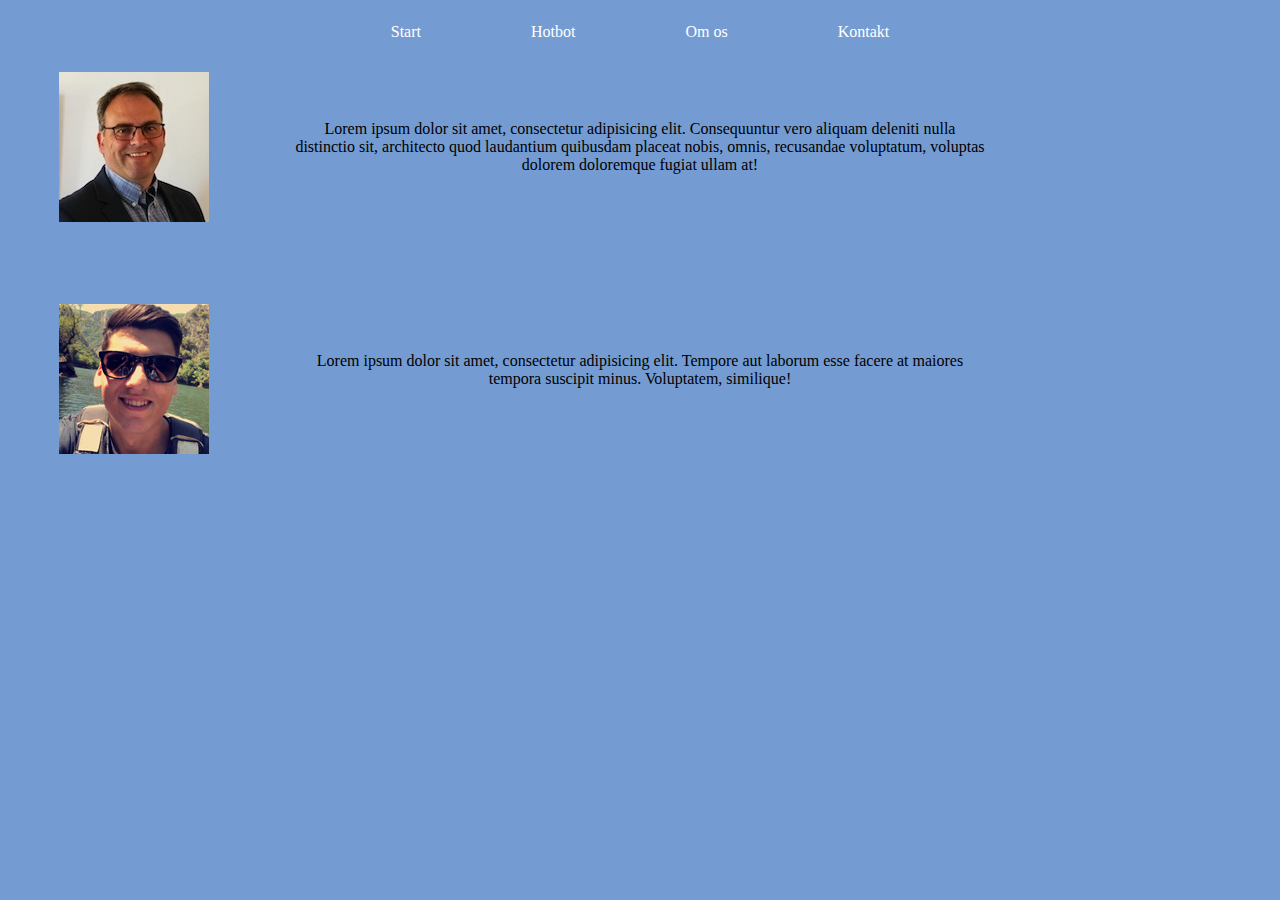
<file: sweetbot/index.html>
<!doctype html>
<html lang="da">
<head>
<meta charset="UTF-8">
<title>sweetbot</title>
	<link href="styles/styles.css" rel="stylesheet" type="text/css">
	<meta name="viewport" content="width=device-width, initial-scale=1.0">
</head>

<body>
	<header class="grid">
	  <div class="navigation">
	    <nav>
		  <ul>
			<li><a href="index.html">Start</a></li>
			<li><a href="pages/hotbot.html">Hotbot</a></li>
			<li><a href="pages/omos.html">Om os</a></li>
		    <li><a href="pages/kontakt.html">Kontakt</a></li>
		  </ul>
	    </nav>
	  </div>
	</header>
	
	<main>
	  <section id="section_a" class="grid">
	    <div class="ramme_a">
		  <img src="images/Peter.jpg" alt="billede af peter">
		</div>
	    <div class="billede_tekst_a">
	      <p>Lorem ipsum dolor sit amet, consectetur adipisicing elit. Consequuntur vero aliquam deleniti nulla distinctio sit, architecto quod laudantium quibusdam placeat nobis, omnis, recusandae voluptatum, voluptas dolorem doloremque fugiat ullam at!</p>
		</div>
	  </section>
	
		
	  <section id="section_b" class="grid">
		<div class="ramme_b">
		  <img src="images/Ozcan.jpg" alt="billede af Ozcan"> 
		</div>
		<div class="billede_tekst_b">
		  <p>Lorem ipsum dolor sit amet, consectetur adipisicing elit. Tempore aut laborum esse facere at maiores tempora suscipit minus. Voluptatem, similique!</p>  
		</div>
	  </section>
	</main>
	
	
	<footer>
	
	</footer>
</body>
</html>
</file>
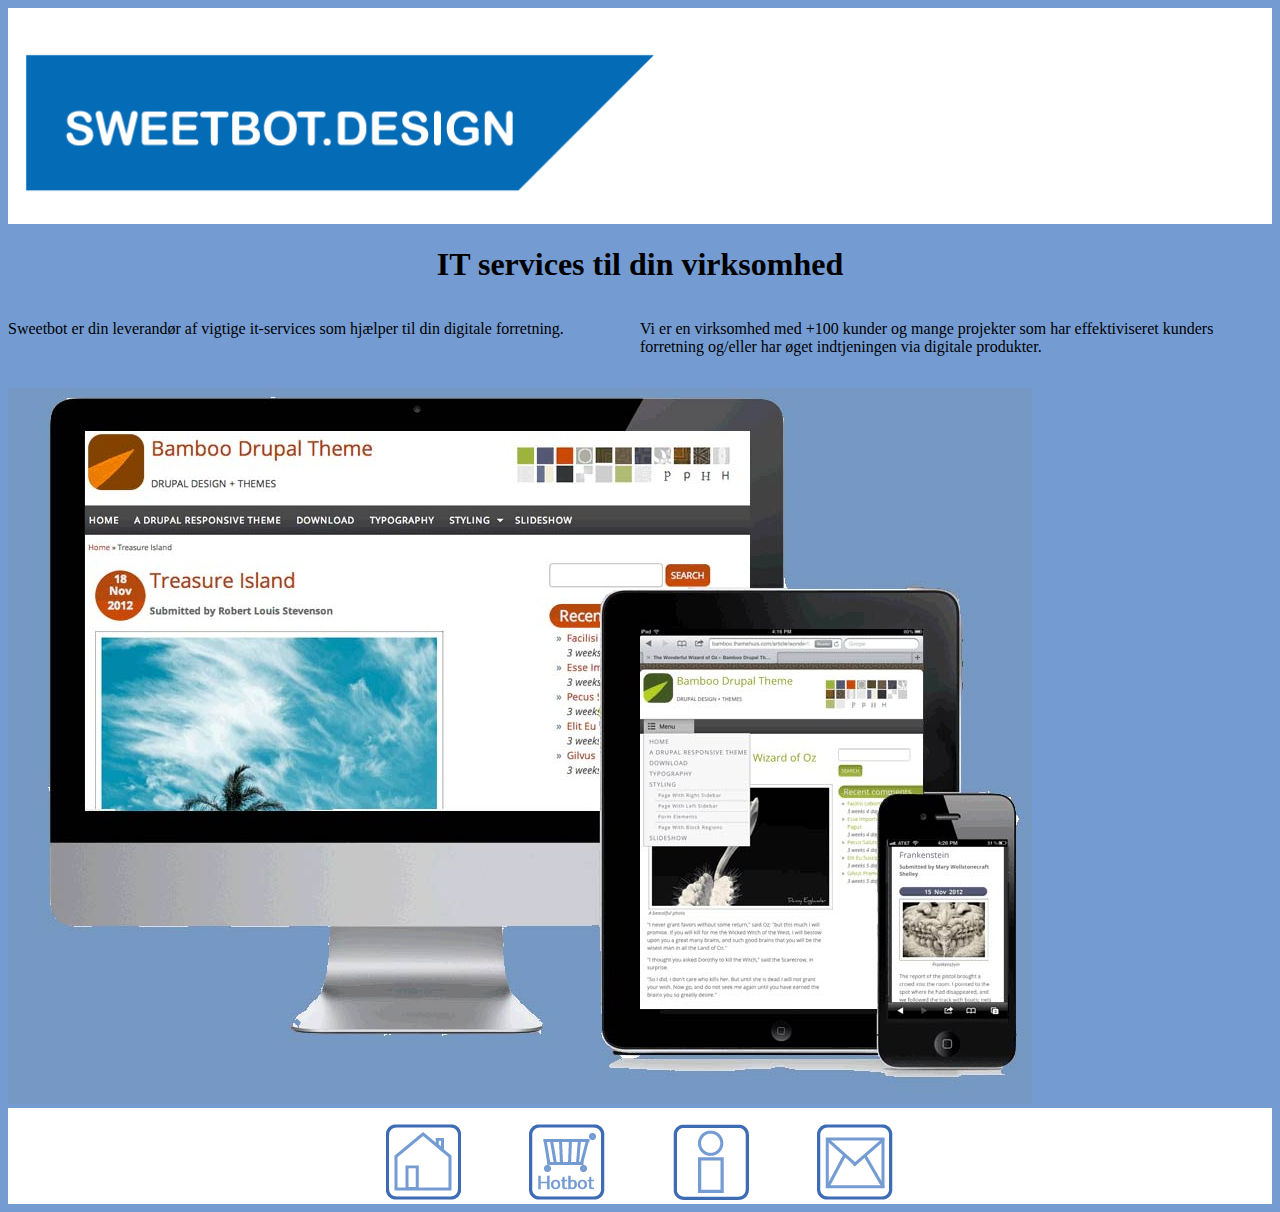
<file: test/index.html>
<!doctype html>
<html>
<head>
	<style>
@import url('https://fonts.googleapis.com/css?family=Lato');
</style>
	<link href="https://fonts.googleapis.com/css?family=Lato" rel="stylesheet">
	<link href="styles/styles.css" rel="stylesheet" type="text/css">
<meta charset="UTF-8">
<title>Grid layout</title>

</head>

<body>
	
	<header>
	  <div class="logo">
		<img src="../sweetbot/images/sweetbot_logo2.png" alt="logo">
	  </div>
	</header>
	
	<main>
		
		<section id="section_a" class="grid">
		
		  <div class="overskrift">
		    <h1>IT services til din virksomhed</h1>
		  </div>
			
		  <div class="forside_tekst1">
		    <p>Sweetbot er din leverandør af vigtige it-services som hjælper til din digitale forretning.</p>
		  </div>
			
		  <div class="forside_tekst2">
			<p>Vi er en virksomhed med +100 kunder og mange projekter som har effektiviseret kunders forretning og/eller har øget indtjeningen via digitale produkter. </p>
		  </div>
		

		</section>
		
		<section id="section_b" class="grid">
		  <div class="billede_forside">
		    <img src="../sweetbot/images/it_services.jpg" alt="forskellige enheder">	
		  </div>
		</section>
		
		<section id="section_c" class="grid">
		  <div class="navigation">
	        <nav>
		      <ul>
			    <li><a href="index.html"><img src="../sweetbot/images/hus_ikon.png" alt="hjem"></a></li>
			    <li><a href="pages/hotbot.html"><img src="../sweetbot/images/hotbot_ikon.png" alt="hotbot"></a></li>
			    <li><a href="pages/omos.html"><img src="../sweetbot/images/omos_ikon.png" alt="om os"></a></li>
		        <li><a href="pages/kontakt.html"><img src="../sweetbot/images/kontakt_ikon.png" alt="kontakt"></a></li>
		      </ul>
	        </nav>
	      </div>
		</section>
		
	</main>

</body>
</html>
</file>
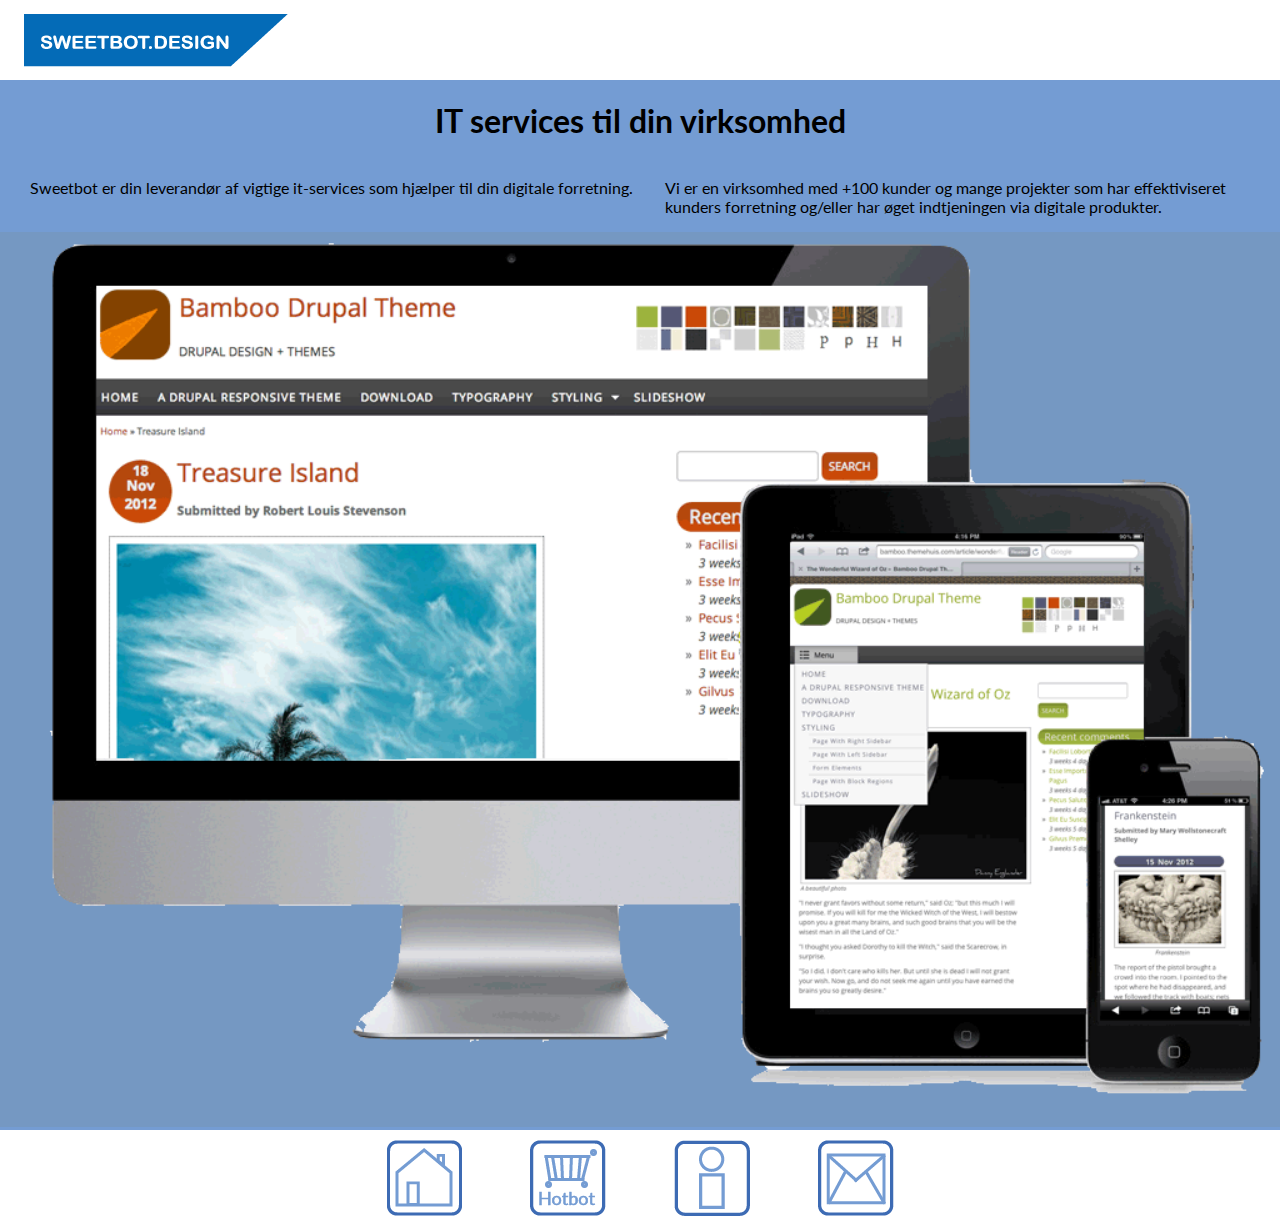
<file: sweetbot/sweetbot/index.html>
<!doctype html>
<html>
<head>
	<meta name="viewport" content="width=device-width, initial-scale=1.0">
	<link href="styles/styles.css" rel="stylesheet" type="text/css">
	<link href="https://fonts.googleapis.com/css?family=Lato" rel="stylesheet">
<meta charset="UTF-8">
<title>Forside</title>

</head>

<body>
	
	<header>
	  <div class="ramme">
		<img src="../sweetbot/images/sweetbot_logo2.png" alt="logo" class="logo">
	  </div>
	</header>
	
	<main>
		
		<section id="section_a" class="grid">
		
		  <div class="overskrift">
		    <h1>IT services til din virksomhed</h1>
		  </div>
			
		  <div class="forside_tekst1">
		    <p>Sweetbot er din leverandør af vigtige it-services som hjælper til din digitale forretning.</p>
		  </div>
			
		  <div class="forside_tekst2">
			<p>Vi er en virksomhed med +100 kunder og mange projekter som har effektiviseret kunders forretning og/eller har øget indtjeningen via digitale produkter. </p>
		  </div>
		

		</section>
		
		<section id="section_b" class="grid">
		  <div class="ramme">
		    <img src="../sweetbot/images/it_services.png" alt="forskellige enheder" class="billede_forside">	
		  </div>
		</section>
		
		<section id="section_c" class="grid">
		  <div class="navigation">
	        <nav>
		      <ul>
			    <li><a href="index.html"><img src="../sweetbot/images/hus_ikon.png" alt="hjem"></a></li>
			    <li><a href="pages/hotbot.html"><img src="../sweetbot/images/hotbot_ikon.png" alt="hotbot"></a></li>
			    <li><a href="pages/omos.html"><img src="../sweetbot/images/omos_ikon.png" alt="om os"></a></li>
		        <li><a href="pages/kontakt.html"><img src="../sweetbot/images/kontakt_ikon.png" alt="kontakt"></a></li>
		      </ul>
	        </nav>
	      </div>
		</section>
		
	</main>
	
<footer>
	
</footer>

</body>
</html>
</file>
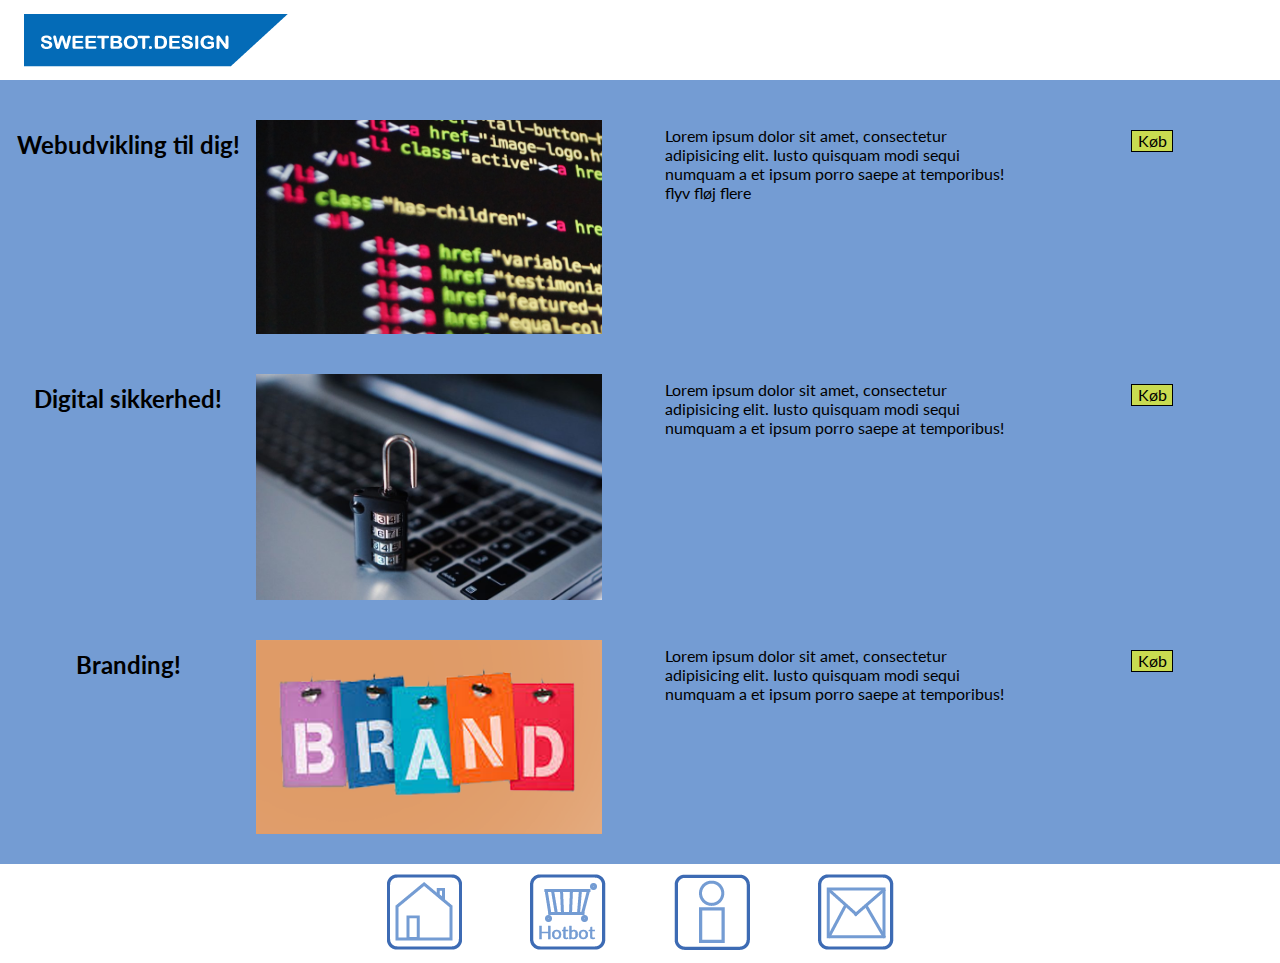
<file: sweetbot/sweetbot/pages/hotbot.html>
<!doctype html>
<html>
<head>
<meta charset="UTF-8">
<title>hotbot shop</title>
	<meta name="viewport" content="width=device-width, initial-scale=1.0">
	<link href="../styles/hotbot.css" rel="stylesheet" type="text/css">
	<link href="https://fonts.googleapis.com/css?family=Lato" rel="stylesheet">
	
	<script src="https://ajax.googleapis.com/ajax/libs/jquery/3.3.1/jquery.min.js"></script>
<script>
$(document).ready(function(){
    $(".knap").click(function(){
        alert("Varen er tilføjet til kurven!");
    });
});
</script>
</head>

<body>
	
	<header class="grid">
	  <div>
		<img src="../images/sweetbot_logo2.png" alt="logo" class="logo">
	  </div>
	</header>
	
	<main>
	
	
		<section id="section_a" class="grid">
		    
		  <h2 class="overskrift_a">Webudvikling til dig!</h2>
		  <div class="ramme_a"><img src="../images/webudvikling.jpg" alt="kode" class="billede_a"></div>
		  <div><p class="fyldetekst_a">Lorem ipsum dolor sit amet, consectetur adipisicing elit. Iusto quisquam modi sequi numquam a et ipsum porro saepe at temporibus! flyv fløj flere</p></div>
		  <div class="knap">Køb</div>
		  
		</section>
		
		<section id="section_b" class="grid">
		  
		  <h2 class="overskrift_b">Digital sikkerhed!</h2>
		  <div class="ramme_b"><img src="../images/security.jpg" alt="sikkerhed" class="billede_b"></div>
		  <div><p class="fyldetekst_b">Lorem ipsum dolor sit amet, consectetur adipisicing elit. Iusto quisquam modi sequi numquam a et ipsum porro saepe at temporibus!</p></div>
		  <div class="knap">Køb</div>
		  
		</section>
		
		<section id="section_c" class="grid">
		  
		  <h2 class="overskrift_c">Branding!</h2>
		  <div class="ramme_c"><img src="../images/brand.png" alt="brand" class="billede_c"></div>
		  <div><p class="fyldetekst_c">Lorem ipsum dolor sit amet, consectetur adipisicing elit. Iusto quisquam modi sequi numquam a et ipsum porro saepe at temporibus!</p></div>
		  <div class="knap">Køb</div>
		  
		</section>
	    
		<section id="section_d" class="grid">
		  <div class="navigation">
	        <nav>
		      <ul>
			    <li><a href="../index.html"><img src="../images/hus_ikon.png" alt="hjem"></a></li>
			    <li><a href="hotbot.html"><img src="../images/hotbot_ikon.png" alt="hotbot"></a></li>
			    <li><a href="omos.html"><img src="../images/omos_ikon.png" alt="om os"></a></li>
		        <li><a href="kontakt.html"><img src="../images/kontakt_ikon.png" alt="kontakt"></a></li>
		      </ul>
	        </nav>
	      </div>
		</section>
	
	</main>
	
</body>
</html>
</file>
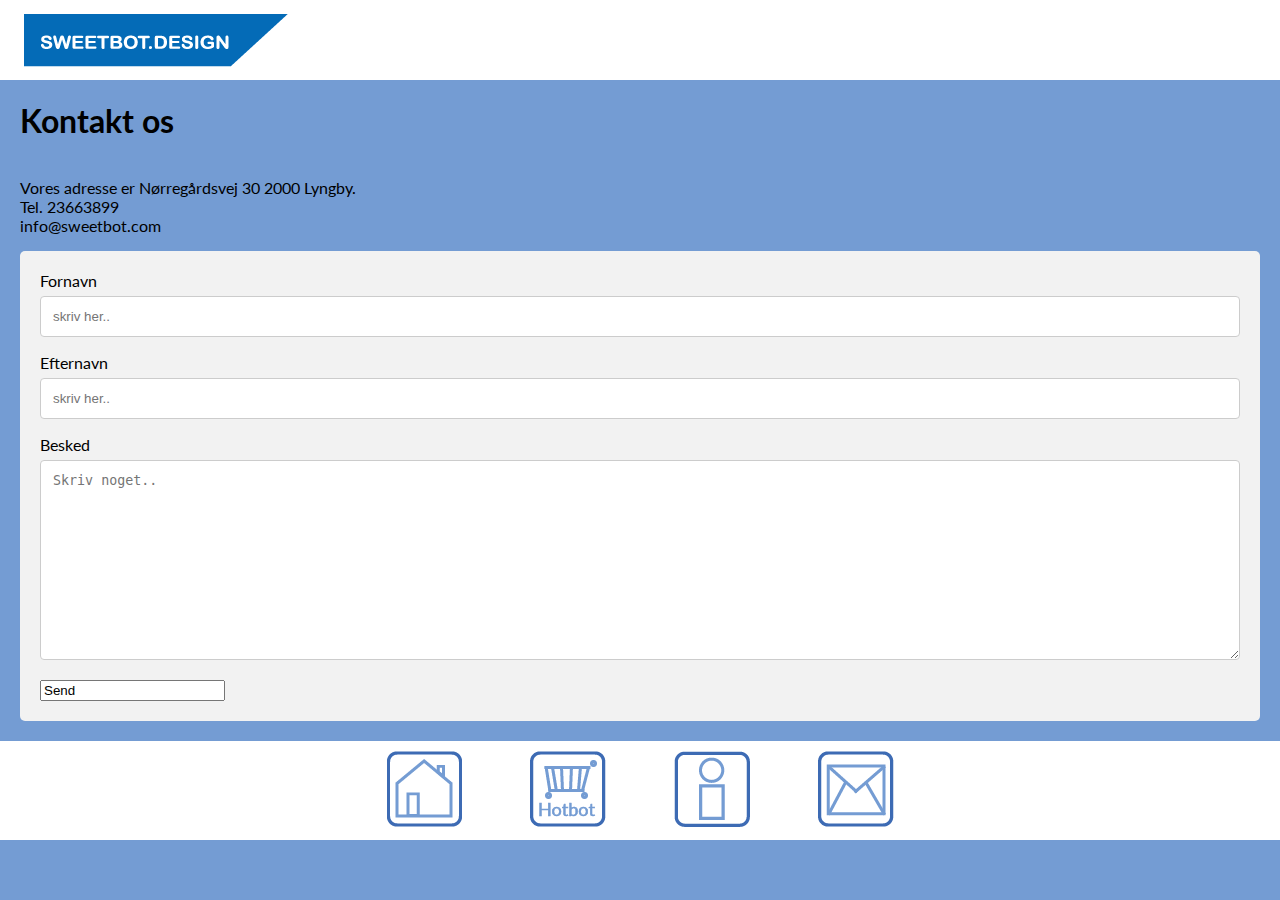
<file: sweetbot/sweetbot/pages/kontakt.html>
<!doctype html>
<html>
<head>
<meta charset="UTF-8">
<title>kontakt</title>
	<link href="../styles/kontakt.css" rel="stylesheet" type="text/css">
	<link href="https://fonts.googleapis.com/css?family=Lato" rel="stylesheet">
</head>

<body>
	<header>
	  <div class="ramme">
		<img src="../images/sweetbot_logo2.png" alt="logo" class="logo">
	  </div>
	</header>
	
	<main>
		<section class="grid" id="section_a">
			<h1> Kontakt os
			</h1>
			<p> Vores adresse er Nørregårdsvej 30 2000 Lyngby. <br> Tel. 23663899 <br> info@sweetbot.com
			</p>
			
			
			</section>
		
		<section class="grid" id="section_b">
			<div class="container">
  <form action="action_page.php">

    <label for="fname">Fornavn</label>
    <input type="text" id="fname" name="firstname" placeholder="skriv her..">

    <label for="lname">Efternavn</label>
    <input type="text" id="lname" name="lastname" placeholder="skriv her..">

    <label for="subject">Besked</label>
    <textarea id="subject" name="subject" placeholder="Skriv noget.." style="height:200px"></textarea>

    <input type="send" value="Send">

  </form>
</div>
		</section>
		
<section id="section_c" class="grid">
		  <div class="navigation">
	        <nav>
		      <ul>
			    <li><a href="../index.html"><img src="../images/hus_ikon.png" alt="hjem"></a></li>
			    <li><a href="hotbot.html"><img src="../images/hotbot_ikon.png" alt="hotbot"></a></li>
			    <li><a href="omos.html"><img src="../images/omos_ikon.png" alt="om os"></a></li>
		        <li><a href="kontakt.html"><img src="../images/kontakt_ikon.png" alt="kontakt"></a></li>
		      </ul>
	        </nav>
	      </div>
		</section>
	</main>
</body>
</html>
</file>
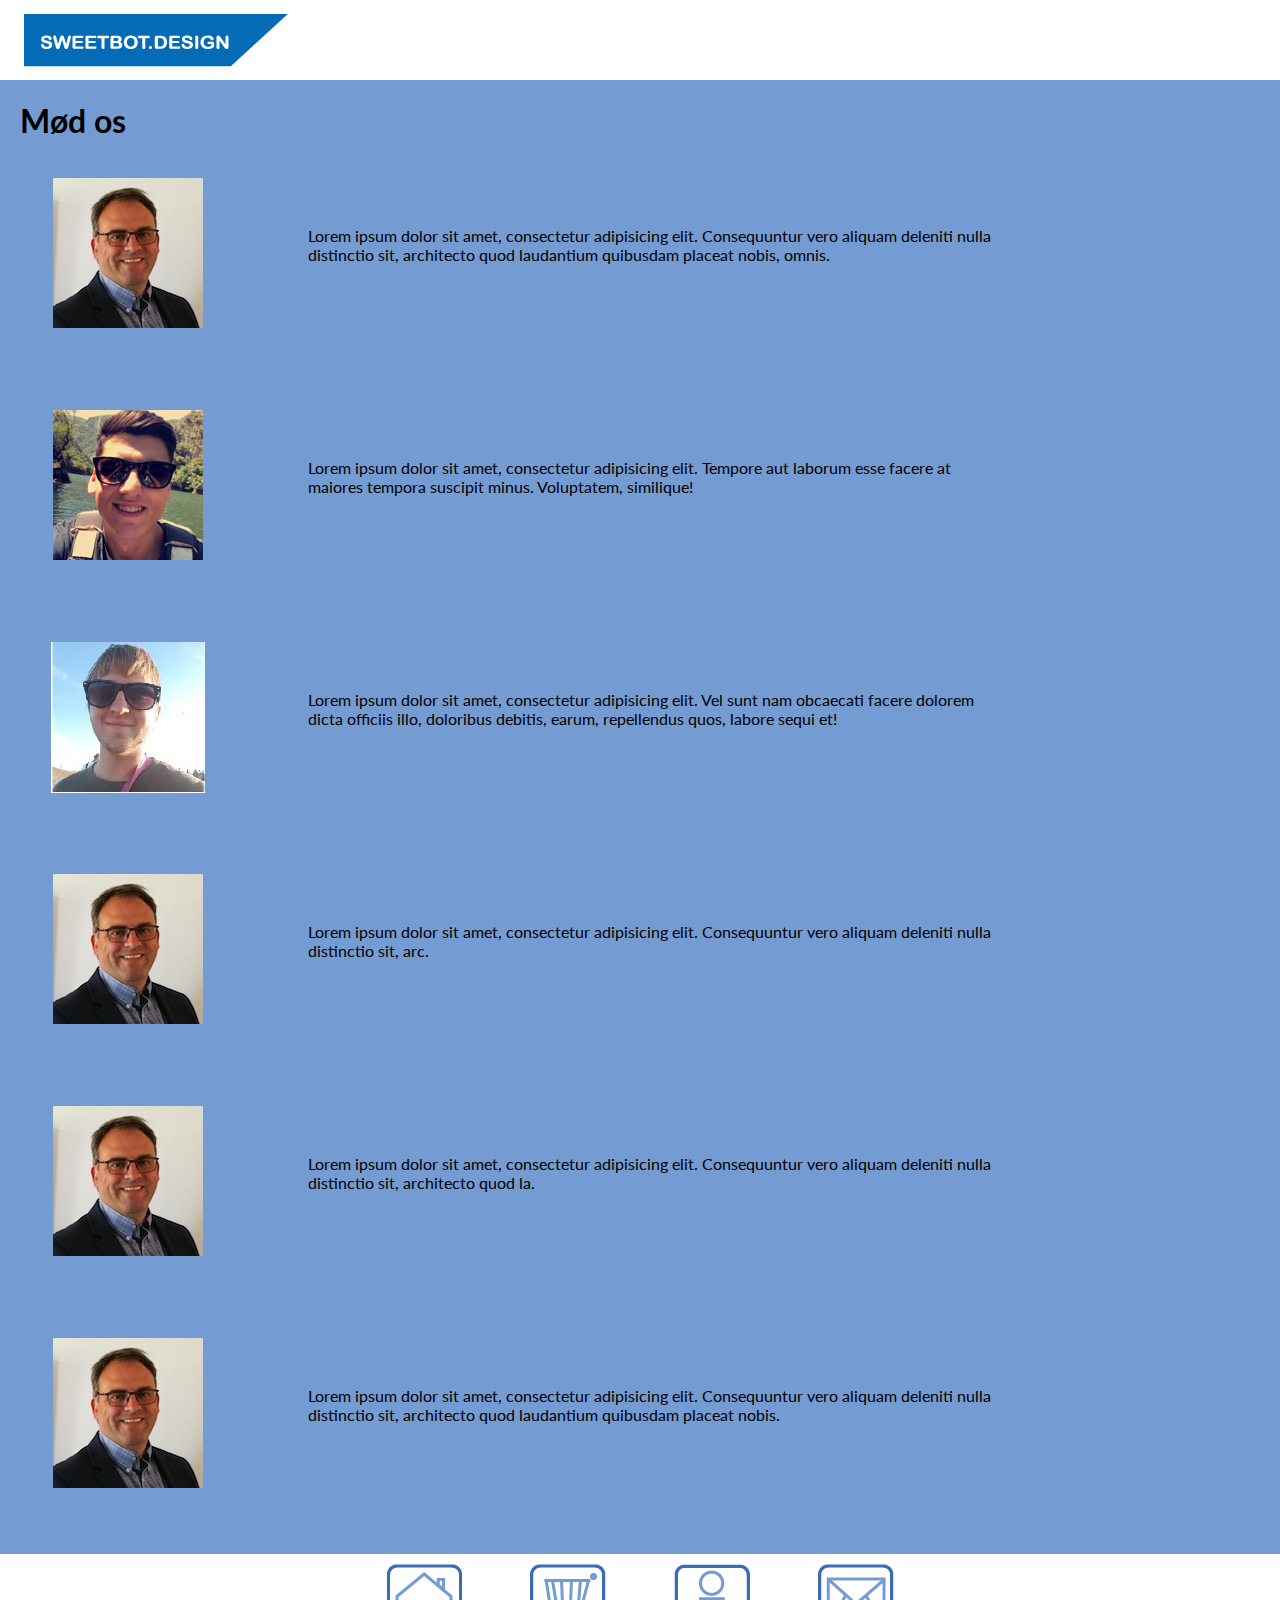
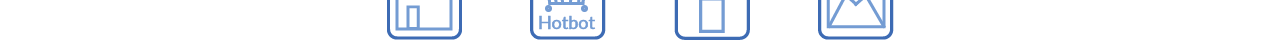
<file: sweetbot/sweetbot/pages/omos.html>
<!doctype html>
<html lang="da">
<head>
<meta charset="UTF-8">
<title>sweetbot</title>
	<link href="../styles/omos.css" rel="stylesheet" type="text/css">
	<meta name="viewport" content="width=device-width, initial-scale=1.0">
	<link href="https://fonts.googleapis.com/css?family=Lato" rel="stylesheet">
</head>

<body>
	<header class="grid">
	  <div class="logo">
		<img src="../images/sweetbot_logo2.png" alt="logo">
	  </div>
	</header>
	
	<main>
	  <section id="section_a" class="grid">
		  <h1>Mød os</h1>
	    <div class="ramme_a">
		  <img src="../images/Peter.jpg" alt="billede af peter">
		</div>
	    <div class="billede_tekst_a">
	      <p>Lorem ipsum dolor sit amet, consectetur adipisicing elit. Consequuntur vero aliquam deleniti nulla distinctio sit, architecto quod laudantium quibusdam placeat nobis, omnis.</p>
		</div>
	  </section>
	
		
	  <section id="section_b" class="grid">
		<div class="ramme_b">
		  <img src="../images/Ozcan.jpg" alt="billede af Ozcan"> 
		</div>
		<div class="billede_tekst_b">
		  <p>Lorem ipsum dolor sit amet, consectetur adipisicing elit. Tempore aut laborum esse facere at maiores tempora suscipit minus. Voluptatem, similique!</p>  
		</div>
	  </section>
		
		<section id="section_c" class="grid">
		<div class="ramme_c">
		  <img src="../images/Gustav.jpg" alt="billede af Gustav"> 
		</div>
		<div class="billede_tekst_c">
		  <p>Lorem ipsum dolor sit amet, consectetur adipisicing elit. Vel sunt nam obcaecati facere dolorem dicta officiis illo, doloribus debitis, earum, repellendus quos, labore sequi et!</p>  
		</div>
	  </section>
		
		<section id="section_d" class="grid">
		  
	    <div class="ramme_d">
		  <img src="../images/Peter.jpg" alt="billede af peter">
		</div>
	    <div class="billede_tekst_d">
	      <p>Lorem ipsum dolor sit amet, consectetur adipisicing elit. Consequuntur vero aliquam deleniti nulla distinctio sit, arc.</p>
		</div>
	  </section>
		
		<section id="section_e" class="grid">
		  
	    <div class="ramme_e">
		  <img src="../images/Peter.jpg" alt="billede af peter">
		</div>
	    <div class="billede_tekst_e">
	      <p>Lorem ipsum dolor sit amet, consectetur adipisicing elit. Consequuntur vero aliquam deleniti nulla distinctio sit, architecto quod la.</p>
		</div>
	  </section>
		
		<section id="section_f" class="grid">
	    <div class="ramme_f">
		  <img src="../images/Peter.jpg" alt="billede af peter">
		</div>
	    <div class="billede_tekst_f">
	      <p>Lorem ipsum dolor sit amet, consectetur adipisicing elit. Consequuntur vero aliquam deleniti nulla distinctio sit, architecto quod laudantium quibusdam placeat nobis.</p>
		</div>
	  </section>
		
		<section id="section_g" class="grid">
		  <div class="navigation">
	        <nav>
		      <ul>
			    <li><a href="../index.html"><img src="../images/hus_ikon.png" alt="hjem"></a></li>
			    <li><a href="hotbot.html"><img src="../images/hotbot_ikon.png" alt="hotbot"></a></li>
			    <li><a href="omos.html"><img src="../images/omos_ikon.png" alt="om os"></a></li>
		        <li><a href="kontakt.html"><img src="../images/kontakt_ikon.png" alt="kontakt"></a></li>
		      </ul>
	        </nav>
	      </div>
		</section>
	</main>
	
</body>
</html>
</file>
<file: sweetbot/styles/styles.css>
@charset "UTF-8";
/* CSS Document */


body {
	background: #749CD3;
	text-align: center;
}

/*Navigation*/

.navigation {
	width: 100%;
	margin: 0 auto;
	
}

nav ul{
	list-style-type:none;
	margin: 0;
	padding: 0;
	overflow: hidden;
	text-align: center;
	}
	
nav li{
	
	position: relative;
	display: inline-block;
		
	}

nav li a {
	display: block;
	color:white;
	padding: 15px 5px;
	text-decoration:none;
}

/*Section a*/

.ramme_a {
	padding: 1em 0;
}

.billede_tekst {
	padding-bottom: 1em;
}

.billede_tekst {
	padding-bottom: 1em;
}

/*Section b*/

.ramme_b {
	padding: 1em 0;
}


/*Grid*/

@media (min-width: 700px) {
  .grid {
    display: grid;
	grid-template-columns: 20% 30% 30% 20%;
  }
	.navigation {
		grid-column: 1/5;
	}
	
	nav li {
		padding: 0 3em;
	}
	
	.billede_tekst_a, .billede_tekst_b {
		grid-column: 2/4;
		padding: 3em 2em 0em; 
		margin: 0;
		columns: 1;
		
	}
	
	.ramme_a, .ramme_b {
		min-height: 200px;
	}
	
	
}
</file>
<file: test/styles/styles.css>
@charset "UTF-8";
/* CSS Document */

/* henter et andet style sheet ind i mit eget */

body {
	background: #749CD3;
}
[class*='col-'] {
	padding-right: 10px;
	margin-bottom: -10px;
}
img {
	max-width: 100%;
	height: auto;
	margin-top: 16px;
}
h1 {
	text-align: center;
}

.navigation {
	width: 100%;
	margin: 0 auto;
	background: white;
}

nav ul {
	list-style-type: none;
	margin: 0; 
	padding: 0;
	overflow: hidden;
	text-align: center;
}

nav li {
	position: relative;
	display: inline-block;
}

nav li a {
	display: block;
	text-decoration: none;
}

header {
	background: white;
}

@media (min-width: 700px) {
  .grid {
    display: grid;
	grid-template-columns: 20% 30% 30% 20%;
	
  }
	.navigation {
		grid-column: 1/5;
	}
	
	nav li {
		padding: 0 2em;
	}
	
	.overskrift {
		grid-column: 1/5;
	}
	
	.forside_tekst1 {
		grid-column: 1/3
		
	}
	
	.forside_tekst2 {
		grid-column: 3/5
	}
	
	.billede_forside {
		grid-column: 1/5;
	}

}
</file>
<file: sweetbot/sweetbot/styles/styles.css>
@charset "UTF-8";
/* CSS Document */


body {
	background: #749CD3;
	margin: 0;
	padding: 0;
	font-family: 'Lato', sans-serif;
}


/*Billeder*/

.ramme {
	max-width: 100%;
	
}

.billede_forside  {
	width: 100%;
	
}

h1 {
	text-align: center;
}

p {
	margin-left: 20px;
}

/*Navigation*/

.navigation {
	width: 100%;
	margin: 0 auto;
	background: white;
	padding: 10px 0;
}

nav ul {
	list-style-type: none;
	margin: 0; 
	padding: 0;
	overflow: hidden;
	text-align: center;
}

nav li {
	position: relative;
	display: inline-block;
}

nav li a {
	display: block;
	text-decoration: none;
}

/*Tekst*/

.forside_tekst1, .forside_tekst2 {
	padding: 0 5px;
}

header {
	background: white;
}

@media (min-width: 700px) {
  .grid {
    display: grid;
	grid-template-columns: 20% 30% 30% 20%;
	
  }
	.navigation {
		grid-column: 1/5;
	}
	
	nav li {
		padding: 0 2em;
	}
	
	.overskrift {
		grid-column: 1/5;
	}
	
	.forside_tekst1 {
		grid-column: 1/3;
		padding-left: 10px;
		
		
	}
	
	.forside_tekst2 {
		grid-column: 3/5;
		padding-right: 10px;
		
	}
	
	.billede_forside {
		grid-column: 1/5;
	}

	.ramme {
		grid-column: 1/5;
	}
	
	
}
</file>
<file: sweetbot/sweetbot/styles/hotbot.css>
@charset "UTF-8";
/* CSS Document */

    
body {
    background: #749CD3;
	margin: 0;
	padding: 0;
    font-family: 'Lato', sans-serif;
}

header {
	background: white;
}

#section_a, #section_b {
	border-bottom: black solid 1px;
}

p {
	margin-left: 20px;
}
/*Navigation*/

.navigation {
	width: 100%;
	padding: 10px 0;
	margin: 0;
	background: white;
	
}

nav ul{
	list-style-type:none;
	margin: 0;
	padding: 0;
	overflow: hidden;
	text-align: center;
	}
	
nav li{
	
	position: relative;
	display: inline-block;
		
	}

nav li a {
	display: block;
	text-decoration:none;
}

.fyldetekst_a, .fyldetekst_b, .fyldetekst_c {
	padding: 0 5px;
}

h2 {
	text-align: center;
}

.ramme_a, .ramme_b, .ramme_c {
	max-width: 100%;
}

.billede_a, .billede_b, .billede_c {
	width: 100%;
	display: none;
}

.knap {
	border: black solid 1px;
	background: #C9DB50;
	width: 40px;
	float: center;
	margin-bottom: 10px;
	text-align: center;
	display: block;
	margin-left: auto;
	margin-right: auto;
	
}


@media (min-width: 770px) {
  .grid {
    display: grid;
	grid-template-columns: 20% 30% 30% 20%;
	
  }
	
	.navigation {
		grid-column: 1/5;
	}
	
	nav li {
		padding: 0 2em;
	}
	
	
	
	#section_a, #section_b {
		border-bottom: none;
	}
	
	#section_a, #section_b, #section_c {
		 margin: 30px 0;
	}
	
	
	.billede_a, .billede_b, .billede_c {
	width: 90%;
	margin-top: 10px;
	display: block;
	
	}
	
	.knap {
		height: 20px;
		margin-top: 8%;
		
	
	}

	
}
</file>
<file: sweetbot/sweetbot/styles/kontakt.css>
@charset "UTF-8";
/* CSS Document */

/* Style inputs with type="text", select elements and textareas */
input[type=text], select, textarea {
    width: 100%; /* Full width */
    padding: 12px; /* Some padding */  
    border: 1px solid #ccc; /* Gray border */
    border-radius: 4px; /* Rounded borders */
    box-sizing: border-box; /* Make sure that padding and width stays in place */
    margin-top: 6px; /* Add a top margin */
    margin-bottom: 16px; /* Bottom margin */
    resize: vertical /* Allow the user to vertically resize the textarea (not horizontally) */
}

/* Style the submit button with a specific background color etc */
input[type=submit] {
    background-color: #4CAF50;
    color: white;
    padding: 12px 20px;
    border: none;
    border-radius: 4px;
    cursor: pointer;
}

/* When moving the mouse over the submit button, add a darker green color */
input[type=submit]:hover {
    background-color: #45a049;
}

/* Add a background color and some padding around the form */
.container {
    border-radius: 5px;
    background-color: #f2f2f2;
    padding: 20px;
	margin: 0 20px;
	margin-bottom: 20px;
	
}

body {
	font-family: 'Lato', sans-serif;
	background: #749CD3;
	margin: 0;
	padding: 0;
}

header {
	background: white;
}

h1, p {
	margin-left: 20px;
}



/*Navigation*/

.navigation {
	width: 100%;
	margin: 0 auto;
	padding: 0;
	background: white;
	
}

nav ul{
	list-style-type:none;
	margin: 0;
	padding: 10px 0;
	overflow: hidden;
	text-align: center;
	}
	
nav li{
	
	position: relative;
	display: inline-block;
		
	}

nav li a {
	display: block;
	text-decoration:none;
}


@media (min-width: 700px) {
  .grid {
    display: grid;
	grid-template-columns: 20% 30% 30% 20%;
  }
	.navigation {
		grid-column: 1/5;
	}
	
	nav li {
		padding: 0 2em;
	}
	
	.container {
		grid-column: 1/5;
	}
	
	h1, p {
		grid-column: 1/5;
	}
	
}
</file>
<file: sweetbot/sweetbot/styles/omos.css>
@charset "UTF-8";
/* CSS Document */


 body {
	background: #749CD3;
	margin: 0;
	padding: 0;
	font-family: 'Lato', sans-serif;
}

header {
	background: white;
}

.ramme_a, .ramme_b, .ramme_c, .ramme_d, .ramme_e, .ramme_f {
	text-align: center;
}

h1, p {
	margin-left: 20px;
}


/*Navigation*/

.navigation {
	width: 100%;
	margin: 0 auto;
	padding: 10px 0;
	background: white;
	
}

nav ul{
	list-style-type:none;
	margin: 0;
	padding: 0;
	overflow: hidden;
	text-align: center;
	}
	
nav li{
	
	position: relative;
	display: inline-block;
		
	}

nav li a {
	display: block;
	text-decoration:none;
}

/*Section a*/

.ramme_a, .ramme_b, .ramme_c, .ramme_d, .ramme_e, .ramme_f {
	padding: 1em 0;
}

.billede_tekst_a, .billede_tekst_b, .billede_tekst_c {
	padding-bottom: 2em;
}



/*Grid*/

@media (min-width: 700px) {
  .grid {
    display: grid;
	grid-template-columns: 20% 30% 30% 20%;
  }
	.navigation {
		grid-column: 1/5;
	}
	
	nav li {
		padding: 0 2em;
	}
	
	.billede_tekst_a, .billede_tekst_b, .billede_tekst_c {
		grid-column: 2/4;
		padding: 3em 2em 0em; 
		margin: 0;
		columns: 1;
		
	}
	
	.billede_tekst_d, .billede_tekst_e, .billede_tekst_f {
		grid-column: 2/4;
		padding: 3em 2em 0em; 
		margin: 0;
		columns: 1;
	}
	
	.ramme_a, .ramme_b, .ramme_c, .ramme_d, .ramme_e, .ramme_f {
		min-height: 200px;
	}
	
	.logo {
	    grid-column: 1/5;
	}
	
	h1 {
		grid-column: 1/5;
	}
	
}
</file>
